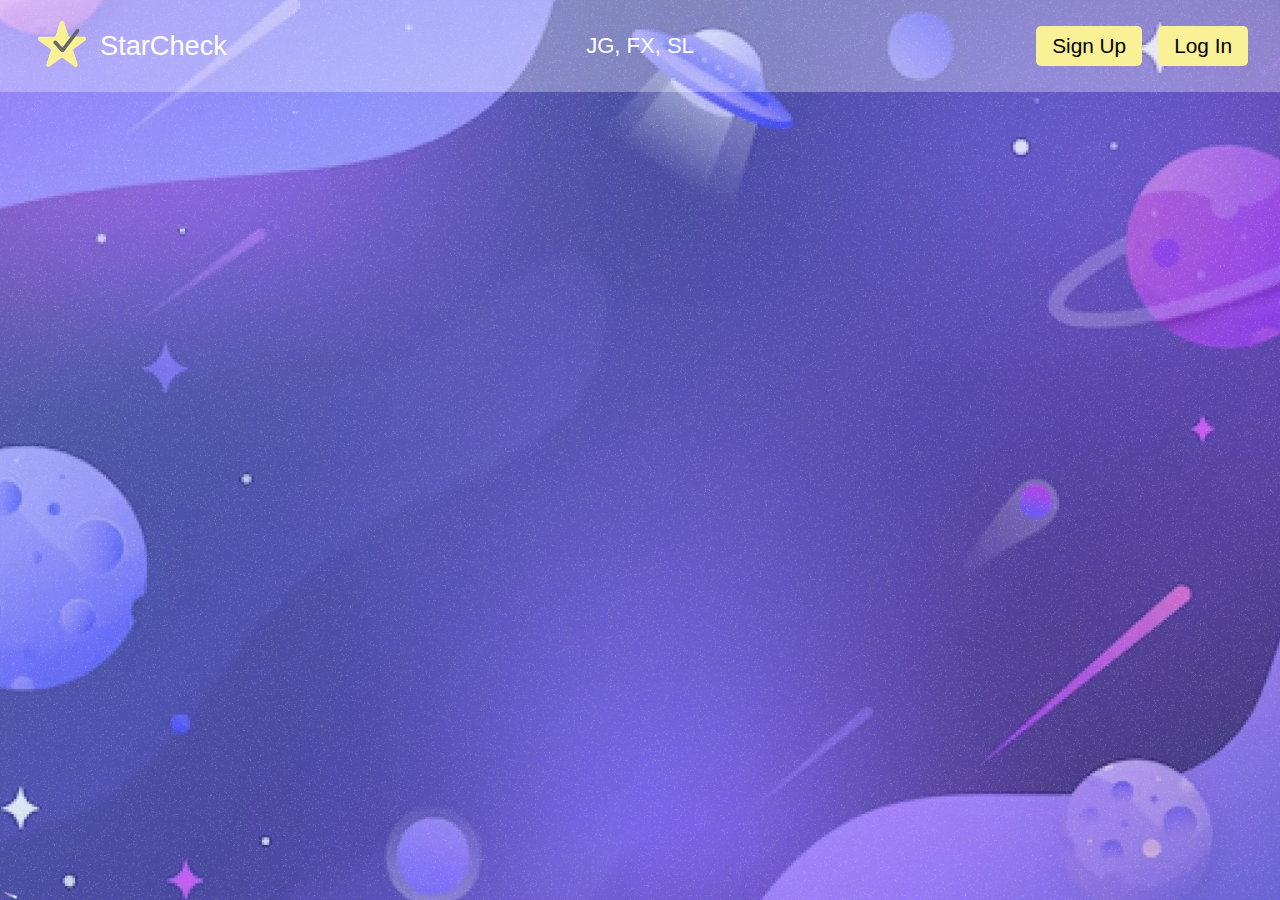
<file: index.html>
<!DOCTYPE html>
<html lang="en">

<head>
    <meta charset="UTF-8">
    <meta name="viewport" content="width=device-width, initial-scale=1.0">
    <title>StarCheck</title>
    <link rel="stylesheet" href="styles/main.css">
</head>

<body>
    <div class="container">
        <header class="navbar">
            <div class="logo">
                <img src="img/logo.png" alt="Star Logo">
                <span style="
                    font-size: 1.7rem;
                ">StarCheck</span>
            </div>
            <div class="nav-links">
                <button class="button" onclick="location.href='sign-up.html'">Sign Up</button>
                <button class="button" onclick="location.href='log-in.html'">Log In</button>
            </div>
            <div class="names">
                JG, FX, SL
            </div>
        </header>
    </div>

    <div class="hero">
        <h1 class="anim">Make checklists,<br>track your progress</h1>
        <p class="anim">Greetings Astronaut! Complete tasks and collect fuel to EXPLORE...</p>
        <button class="explore-button anim" onclick="location.href='dashboard.html'">Start your Adventure now</button>
    </div>

    <div class ="comet">
        <img src="img/comet.png" class="comet" alt="Comet 1">
        <img src="img/comet.png" class="comet" alt="Comet 2">
        <img src="img/comet.png" class="comet" alt="Comet 3">
        <img src="img/comet.png" class="comet" alt="Comet 4">
        <img src="img/comet.png" class="comet" alt="Comet 5">
        <img src="img/comet.png" class="comet" alt="Comet 6">
        <img src="img/comet.png" class="comet" alt="Comet 7">
    </div>
</body>
</html>
</file>
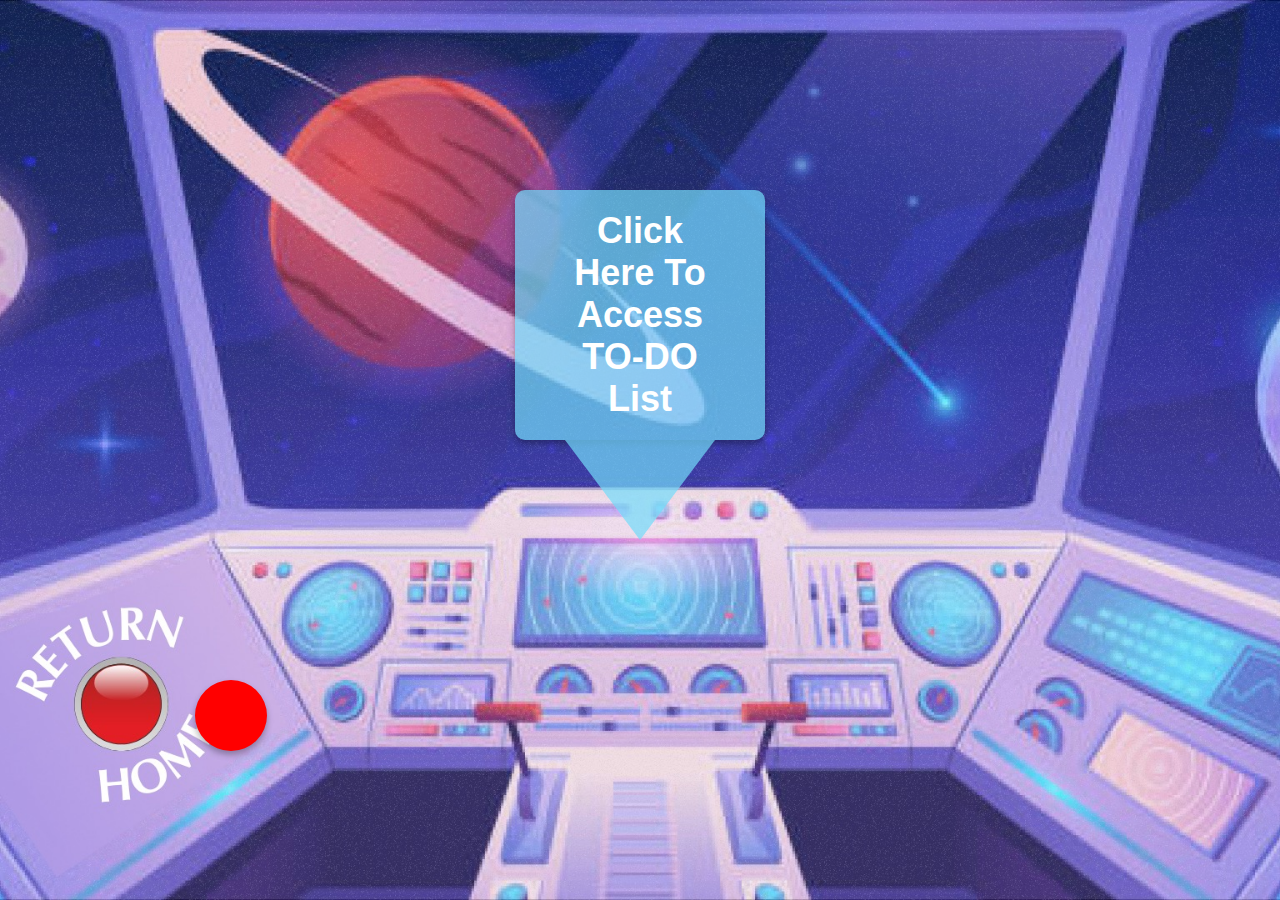
<file: dashboard.html>
<!DOCTYPE html>
<html lang="en">
<head>
  <meta charset="UTF-8">
  <meta name="viewport" content="width=device-width, initial-scale=1.0">
  <title>Dashboard</title>
  <link rel="stylesheet" href="styles/dashboard.css">
</head>
<body>
  <div class="dashboard">
    <div class="todo-container">
      <button class="todo-button" onclick="location.href='to-do.html'">Click Here To Access TO-DO List</button>
      <div class="triangle"></div>
    </div>

    <div class="button-container">
      <button class="return-button" onclick="location.href='index.html'"></button>
    </div>

  </div>
</body>
</html>
</file>
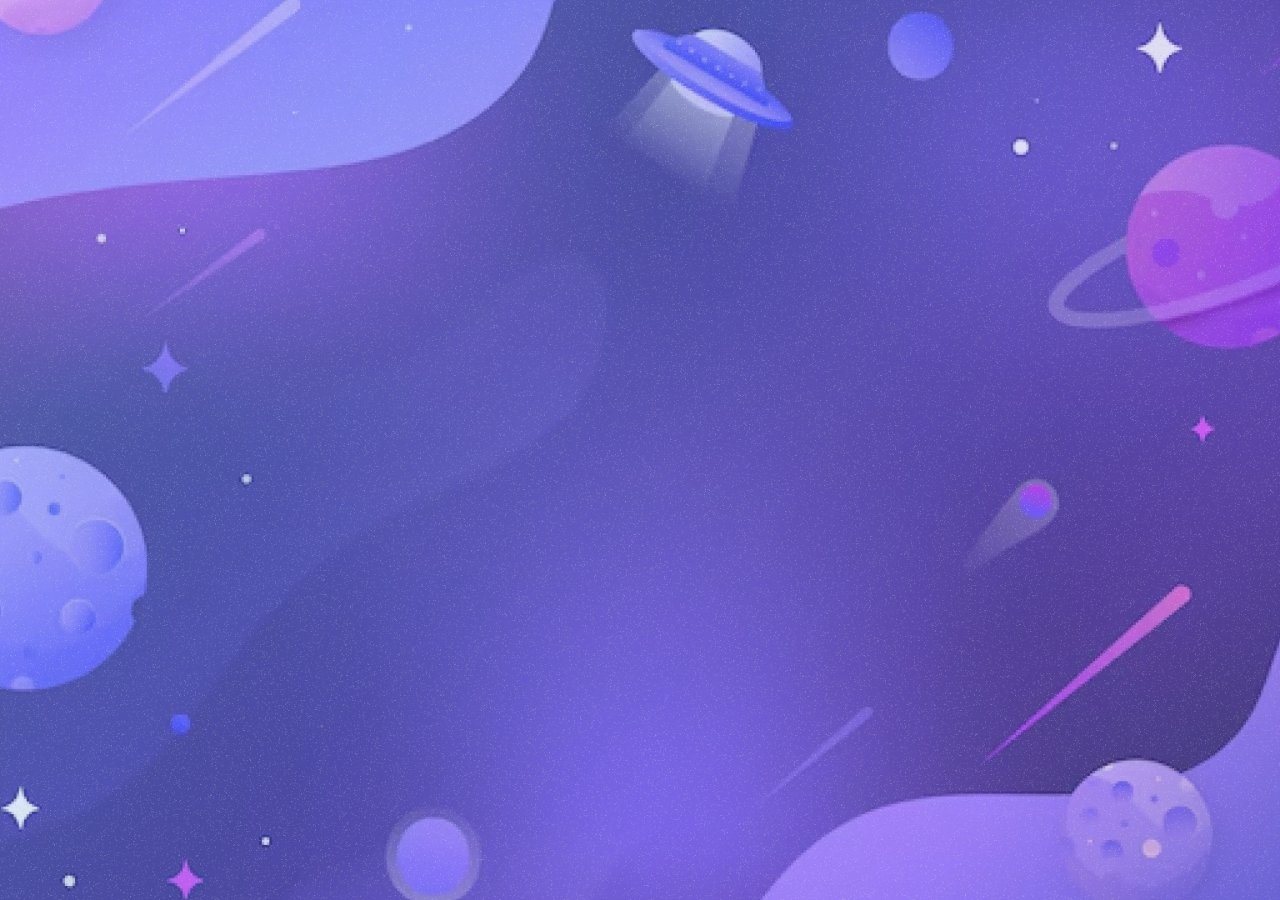
<file: log-in.html>
<!DOCTYPE html>
<html lang="en">

<head>
    <meta charset="UTF-8">
    <meta name="viewport" content="width=device-width, initial-scale=1.0">
    <title>Dashboard</title>
    <link rel="stylesheet" href="styles/main.css">
</head>

<body>
    <div id="app"
        style="width: 100vw; height: 100vh; align-items: center; justify-content: center; align-items: center; display: flex;">
    </div>
</body>

</html>

<script async crossorigin="anonymous"
    data-clerk-publishable-key="pk_test_bm90YWJsZS1tdWRmaXNoLTI4LmNsZXJrLmFjY291bnRzLmRldiQ"
    src="https://notable-mudfish-28.clerk.accounts.dev/npm/@clerk/clerk-js@latest/dist/clerk.browser.js"
    type="text/javascript"></script>

<script>
    window.addEventListener('load', async function () {
        await Clerk.load()

        console.log('ClerkJS is loaded')
    })
</script>


<script async crossorigin="anonymous"
    data-clerk-publishable-key="pk_test_bm90YWJsZS1tdWRmaXNoLTI4LmNsZXJrLmFjY291bnRzLmRldiQ"
    src="https://notable-mudfish-28.clerk.accounts.dev/npm/@clerk/clerk-js@latest/dist/clerk.browser.js"
    type="text/javascript"></script>

<script>
    window.addEventListener('load', async function () {
        await Clerk.load()

        if (Clerk.user) {
            document.getElementById('app').innerHTML = `
        <div id="user-button"></div>
      `

            const userButtonDiv = document.getElementById('user-button')

            Clerk.mountUserButton(userButtonDiv)
        } else {
            document.getElementById('app').innerHTML = `
        <div id="log-in"></div>
      `

            const signInDiv = document.getElementById('log-in')

            Clerk.mountSignIn(signInDiv, {
                afterSignInUrl: `${window.location.origin}/dashboard.html`, 
            });
        }
    })
</script>
</file>
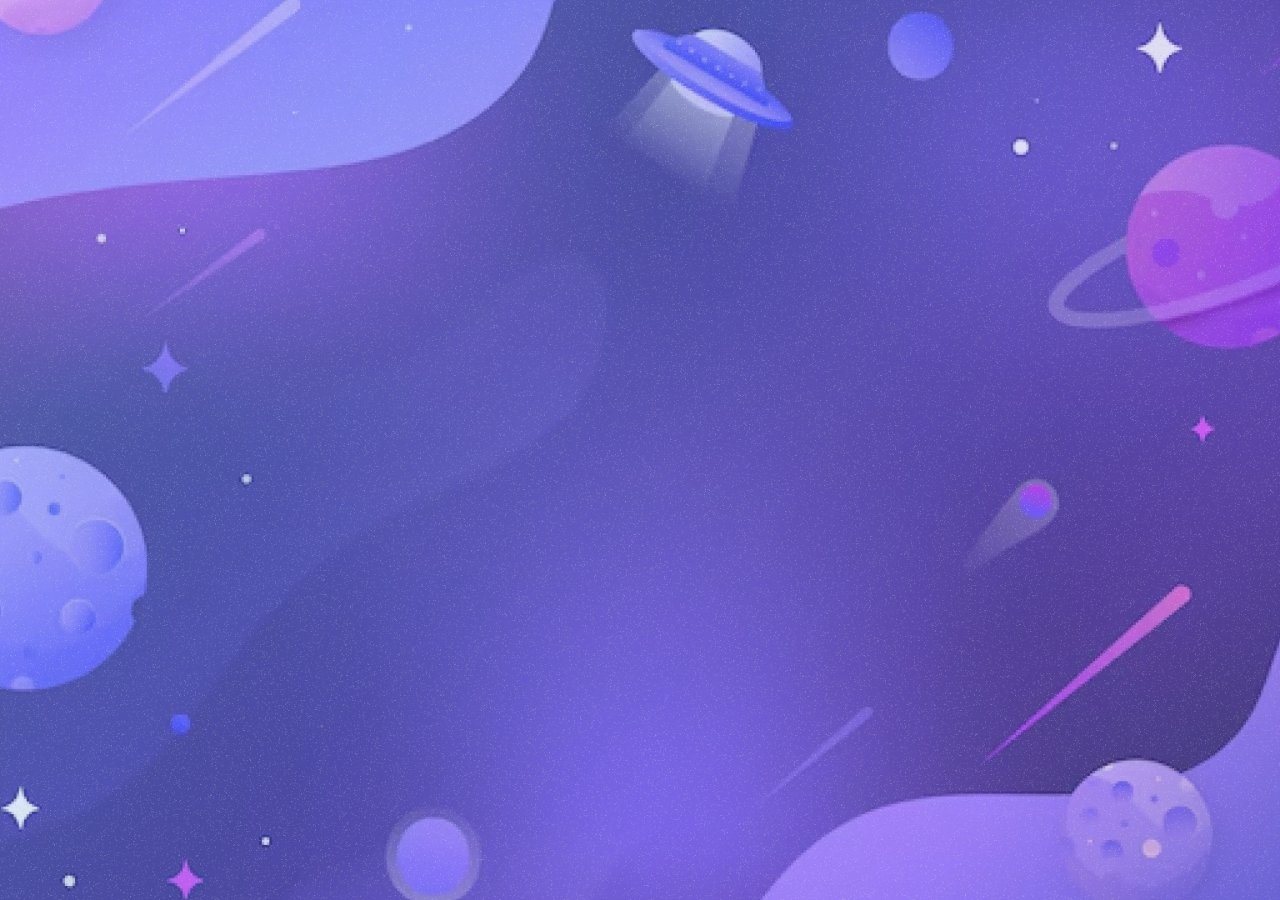
<file: sign-in.html>
<!DOCTYPE html>
<html lang="en">

<head>
    <meta charset="UTF-8">
    <meta name="viewport" content="width=device-width, initial-scale=1.0">
    <title>Dashboard</title>
    <link rel="stylesheet" href="styles/main.css">
</head>

<body>
    <div id="app" style="width: 100vw; height: 100vh; align-items: center; justify-content: center; align-items: center; display: flex;"></div>
</body>

</html>
<!-- Rest of your HTML file -->

<script async crossorigin="anonymous"
    data-clerk-publishable-key="pk_test_bm90YWJsZS1tdWRmaXNoLTI4LmNsZXJrLmFjY291bnRzLmRldiQ"
    src="https://notable-mudfish-28.clerk.accounts.dev/npm/@clerk/clerk-js@latest/dist/clerk.browser.js"
    type="text/javascript"></script>

<script>
    window.addEventListener('load', async function () {
        await Clerk.load()

        console.log('ClerkJS is loaded')
    })
</script>


<script async crossorigin="anonymous"
    data-clerk-publishable-key="pk_test_bm90YWJsZS1tdWRmaXNoLTI4LmNsZXJrLmFjY291bnRzLmRldiQ"
    src="https://notable-mudfish-28.clerk.accounts.dev/npm/@clerk/clerk-js@latest/dist/clerk.browser.js"
    type="text/javascript"></script>

<script>
    window.addEventListener('load', async function () {
        await Clerk.load()

        if (Clerk.user) {
            document.getElementById('app').innerHTML = `
        <div id="user-button"></div>
      `

            const userButtonDiv = document.getElementById('user-button')

            Clerk.mountUserButton(userButtonDiv)
        } else {
            document.getElementById('app').innerHTML = `
        <div id="sign-in"></div>
      `

            const signInDiv = document.getElementById('sign-in')

            Clerk.mountSignIn(signInDiv)
        }
    })
</script>
</file>
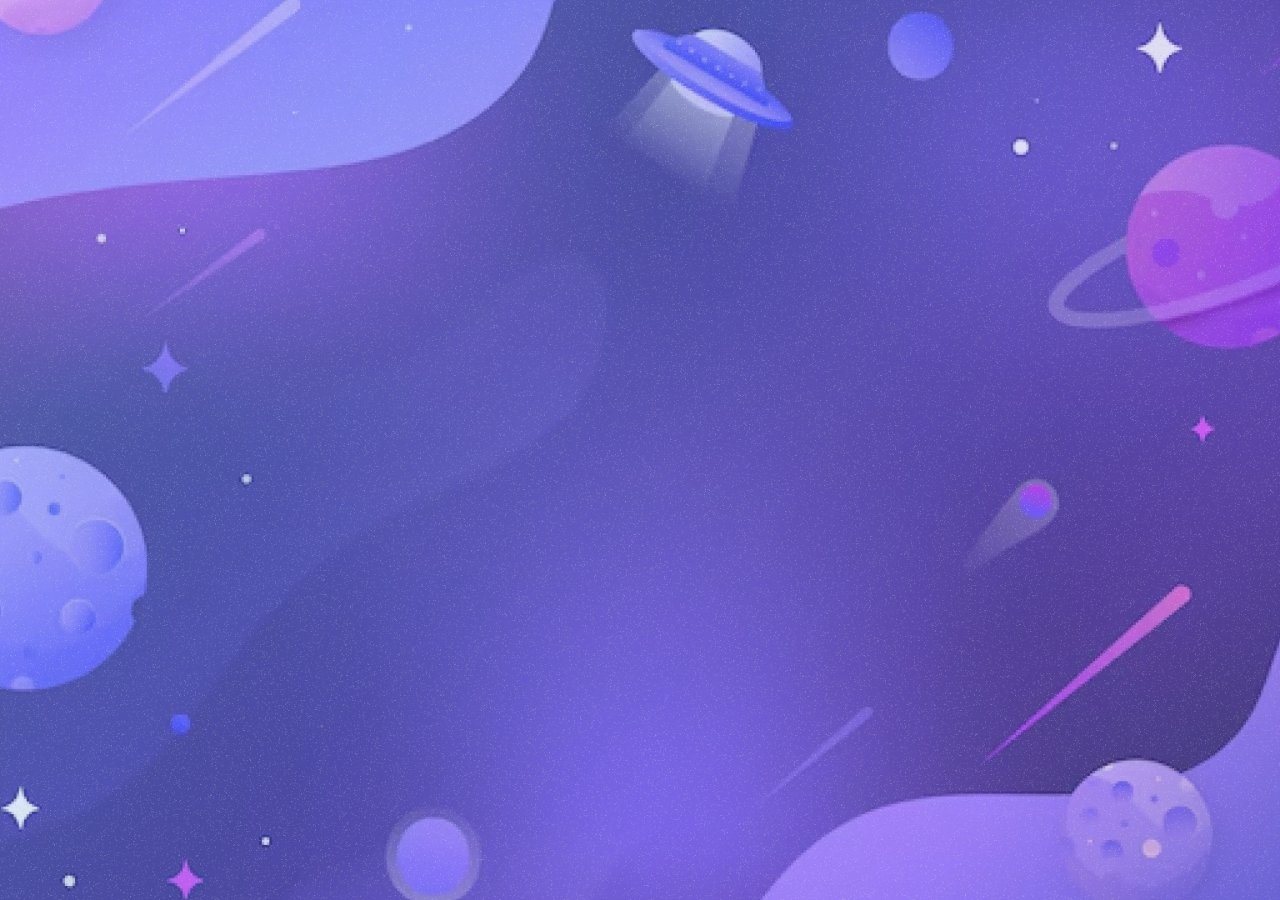
<file: sign-up.html>
<!DOCTYPE html>
<html lang="en">

<head>
    <meta charset="UTF-8">
    <meta name="viewport" content="width=device-width, initial-scale=1.0">
    <title>Dashboard</title>
    <link rel="stylesheet" href="styles/main.css">
</head>

<body>
    <div id="app"
        style="width: 100vw; height: 100vh; align-items: center; justify-content: center; align-items: center; display: flex;">
    </div>
</body>

</html>

<script async crossorigin="anonymous"
    data-clerk-publishable-key="pk_test_bm90YWJsZS1tdWRmaXNoLTI4LmNsZXJrLmFjY291bnRzLmRldiQ"
    src="https://notable-mudfish-28.clerk.accounts.dev/npm/@clerk/clerk-js@latest/dist/clerk.browser.js"
    type="text/javascript"></script>

<script>
    window.addEventListener('load', async function () {
        await Clerk.load()

        console.log('ClerkJS is loaded')
    })
</script>


<script async crossorigin="anonymous"
    data-clerk-publishable-key="pk_test_bm90YWJsZS1tdWRmaXNoLTI4LmNsZXJrLmFjY291bnRzLmRldiQ"
    src="https://notable-mudfish-28.clerk.accounts.dev/npm/@clerk/clerk-js@latest/dist/clerk.browser.js"
    type="text/javascript"></script>

<script>
    window.addEventListener('load', async function () {
        await Clerk.load()

        if (Clerk.user) {
            document.getElementById('app').innerHTML = `
        <div id="user-button"></div>
      `

            const userButtonDiv = document.getElementById('user-button')

            Clerk.mountUserButton(userButtonDiv)
        } else {
            document.getElementById('app').innerHTML = `
  <div id="sign-up"></div>
`

            const signUpDiv = document.getElementById('sign-up')

            Clerk.mountSignUp(signUpDiv, {
                afterSignUpUrl: `${window.location.origin}/dashboard.html`,
            })
        }
    })
</script>
</file>
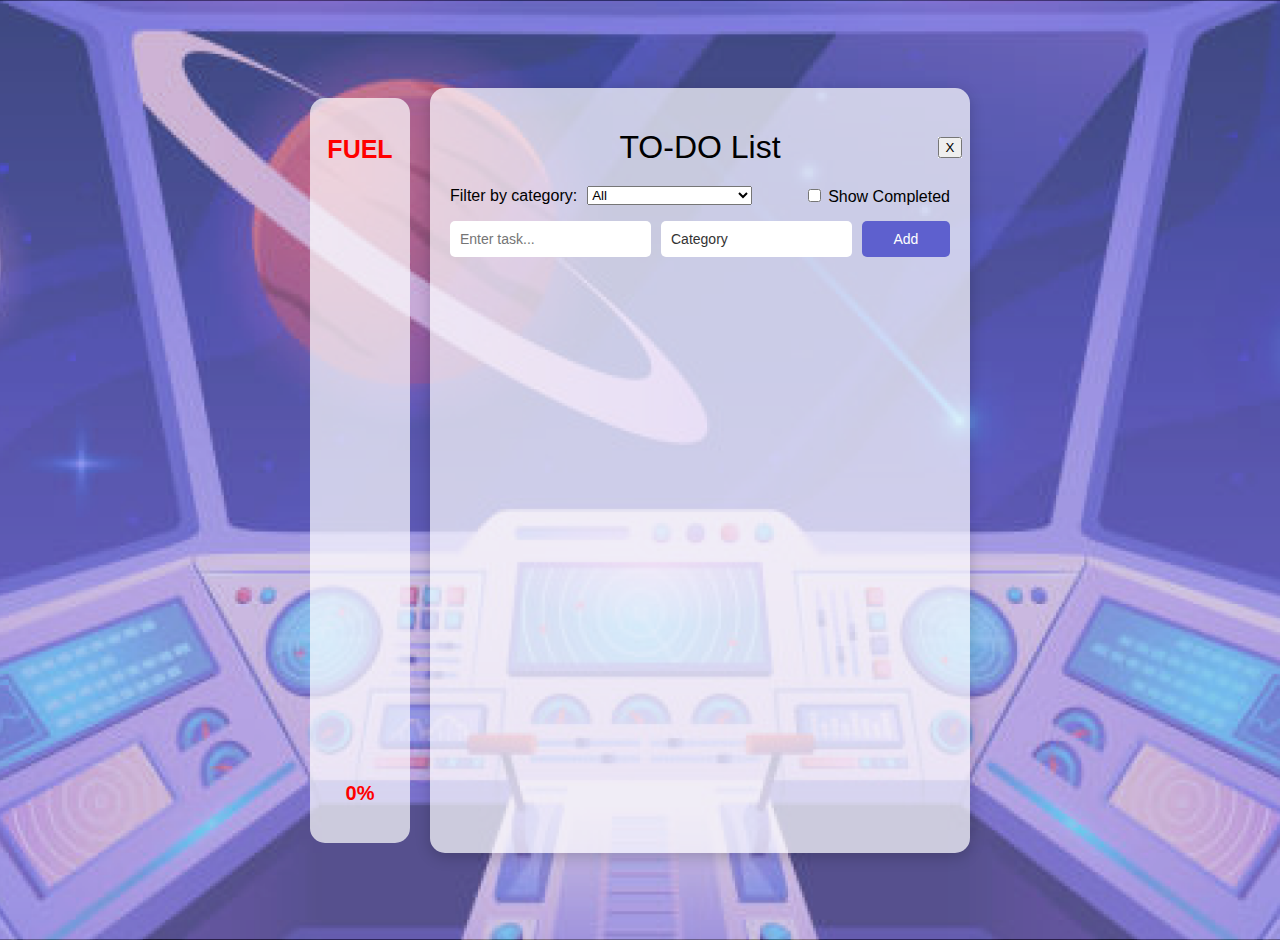
<file: to-do.html>
<!DOCTYPE html>
<html lang="en">
<head>
  <meta charset="UTF-8">
  <meta name="viewport" content="width=device-width, initial-scale=1.0">
  <title>To-Do</title>
  <style>
    body {
      overflow: hidden;
      background: url('../img/to-do-background.png') no-repeat center center/cover;
      color: rgb(0, 0, 0);
      font-family: Optima, sans-serif;
      margin: 0;
      padding: 20px;
      height: 100vh;
      display: flex;
      justify-content: center;
      align-items: center;
    }
    .progress-bar-container {
      width: 100px;
      background: rgba(255, 255, 255, 0.7);
      border-radius: 15px;
      margin-right: 20px;
      position: relative;
      display: flex;
      flex-direction: column;
      align-items: center;
      padding: 10px 0;
      height: calc(85vh - 40px); 
    }
    .progress-bar {
      width: 80%;
      height: 0%;
      background-color: #fdfd96;
      border-radius: 10px;
      position: absolute;
      bottom: 10%;
      transition: height 0.3s ease-in-out;
    }
    .progress-bar-label {
      position: absolute;
      top: 5%;
      font-size: 25px;
      color: red;
      font-weight: bold;
      text-align: center;
    }
    .progress-bar-percentage {
      position: absolute;
      bottom: 5%;
      font-size: 20px;
      color: red;
      font-weight: bold;
      text-align: center;
    }
    .container {
      width: 500px;
      height: calc(85vh - 40px); 
      background: rgba(255, 255, 255, 0.7);
      border-radius: 15px;
      padding: 20px;
      box-shadow: 0 4px 15px rgba(0, 0, 0, 0.2);
      display: flex;
      flex-direction: column;
    }
    h1 {
      text-align: center;
      color: #000000;
      margin-bottom: 20px;
      font-weight: 300;
    }
    .filter-group {
      margin-bottom: 15px;
      display: flex;
      justify-content: space-between;
      align-items: center;
      gap: 10px;
    }
    .filter-group label:last-child {
      margin-left: auto;
    }
    .form-group {
      display: flex;
      justify-content: space-between;
      gap: 10px;
      margin-bottom: 15px;
    }
    .form-group input, .form-group select, .form-group button {
      padding: 10px;
      border-radius: 5px;
      font-size: 14px;
      border: none;
    }
    .form-group input {
      flex: 2;
    }
    .form-group select {
      flex: 2;
      padding: 10px;
      border-radius: 5px;
      font-size: 14px;
      border: none;
      appearance: none;
      background: white;
      color: #333;
      position: relative;
    }
    .form-group button {
      background-color: #5e60ce;
      color: #ffffff;
      border: none;
      cursor: pointer;
      flex: 0.8;
    }
    ul {
      list-style: none;
      padding: 0;
      margin: 0;
      overflow-y: auto;
      flex-grow: 1;
      border-radius: 8px;
    }
    ul li {
      background: rgba(255, 255, 255, 0.85);
      margin: 8px 0;
      padding: 10px 15px;
      border-radius: 8px;
      display: flex;
      align-items: center;
      justify-content: space-between;
      box-shadow: 0 2px 8px rgba(0, 0, 0, 0.1);
    }
    ul li .star {
      font-size: 20px;
      color: #ccc;
      cursor: pointer;
      margin-right: 10px;
    }
    ul li .star.checked {
      color: gold;
    }
    ul li .task-text {
      flex-grow: 1;
      word-wrap: break-word;
      font-size: 14px;
      color: #333;
      text-align: left;
    }
    ul li .task-text.strikethrough {
      text-decoration: line-through;
      color: #aaa;
    }
    ul li span {
      font-size: 14px;
      color: #666;
      text-align: right;
      align-self: center;
    }
    .delete-btn {
      background: none;
      color: #888;
      border: none;
      font-size: 16px;
      cursor: pointer;
      align-self: flex-start;
    }
    .delete-btn:hover {
      color: #555;
    }

    .return-to-launch {
        background-color: white;
        position: absolute;
        margin-bottom: 645px;
        margin-left: 620px;
        padding-left: 7 7 7 7;
        cursor: pointer;
    }

  </style>
</head>
<body>
    <a class="return-to-launch" href="dashboard.html">
        <button>X</button>
    </a>
    
  <div class="progress-bar-container">
    <div class="progress-bar-label">FUEL</div>
    <div class="progress-bar" id="progress-bar"></div>
    <div class="progress-bar-percentage" id="progress-percentage">0%</div>
  </div>
  <div class="container">
    <h1>TO-DO List</h1>
    <div class="filter-group">
      <label for="filter-category">Filter by category:</label>
      <select id="filter-category">
        <option value="All">All</option>
        <option value="Exploration">Exploration</option>
        <option value="Spaceship Maintenance">Spaceship Maintenance</option>
        <option value="Daily Tasks">Daily Tasks</option>
        
      </select>
      <label>
        <input type="checkbox" id="show-completed"> Show Completed
      </label>
    </div>
    <div class="form-group">
      <input type="text" id="task-input" placeholder="Enter task...">
      <select id="category-select">
        <option value="" disabled selected>Category</option>
        <option value="Exploration">Exploration</option>
        <option value="Spaceship Maintenance">Spaceship Maintenance</option>
        <option value="Daily Tasks">Daily Tasks</option>
      </select>
      <button id="add-task-btn">Add</button>
    </div>
    <ul id="task-list"></ul>
  </div>

  <script>
    const taskInput = document.getElementById('task-input');
    const categorySelect = document.getElementById('category-select');
    const addTaskBtn = document.getElementById('add-task-btn');
    const taskList = document.getElementById('task-list');
    const progressBar = document.getElementById('progress-bar');
    const progressPercentage = document.getElementById('progress-percentage');
    const showCompletedCheckbox = document.getElementById('show-completed');
    const filterCategory = document.getElementById('filter-category');

    function updateProgressBar() {
      const tasks = Array.from(taskList.querySelectorAll('li'));
      const totalTasks = tasks.length;
      const completedTasks = tasks.filter(task => task.querySelector('.star').classList.contains('checked')).length;
      const progress = totalTasks === 0 ? 0 : Math.min((completedTasks / totalTasks) * 100, 100);
      progressBar.style.height = `${progress * 0.8}%`;
      progressPercentage.textContent = `${progress.toFixed(0)}%`; 
    }
    
    function addTask() {
      const task = taskInput.value.trim();
      const category = categorySelect.value;

      if (task === '') {
        alert('Please enter a task.');
        return;
      }

      if (category === '') {
        alert('Please select a category.');
        return;
      }

      const listItem = document.createElement('li');
      listItem.setAttribute('data-category', category);
      listItem.setAttribute('data-completed', 'false');
      listItem.setAttribute('data-timestamp', Date.now());
      listItem.innerHTML = `
        <span class="star">&#9734;</span>
        <span class="task-text">${task}</span>
        <span>[${category}]</span>
        <button class="delete-btn">&times;</button>
      `;

      const star = listItem.querySelector('.star');
      const taskText = listItem.querySelector('.task-text');

      star.addEventListener('click', () => {
        const isChecked = star.classList.toggle('checked');
        star.innerHTML = isChecked ? '&#9733;' : '&#9734;';
        taskText.classList.toggle('strikethrough', isChecked);
        listItem.setAttribute('data-completed', isChecked.toString());
        updateTaskVisibility();
        updateProgressBar();
      });

      const deleteBtn = listItem.querySelector('.delete-btn');
      deleteBtn.addEventListener('click', () => {
        taskList.removeChild(listItem);
        updateProgressBar();
      });

      taskList.appendChild(listItem);
      taskInput.value = '';
      taskInput.focus();
      updateTaskVisibility();
      updateProgressBar();
    }

    function updateTaskVisibility() {
      const showCompleted = showCompletedCheckbox.checked;
      const selectedCategory = filterCategory.value;
      const tasks = Array.from(taskList.querySelectorAll('li'));

      tasks.forEach(task => {
        const isCompleted = task.getAttribute('data-completed') === 'true';
        const taskCategory = task.getAttribute('data-category');

        const matchesCategory = selectedCategory === 'All' || taskCategory === selectedCategory;
        const matchesCompletion = showCompleted || !isCompleted;

        task.style.display = matchesCategory && matchesCompletion ? 'flex' : 'none';
      });

      const sortedTasks = tasks.sort((a, b) => {
        const isCompletedA = a.getAttribute('data-completed') === 'true';
        const isCompletedB = b.getAttribute('data-completed') === 'true';
        if (isCompletedA !== isCompletedB) {
          return isCompletedA ? 1 : -1; 
        }
        const timeA = parseInt(a.getAttribute('data-timestamp'));
        const timeB = parseInt(b.getAttribute('data-timestamp'));
        return timeB - timeA;
      });

      sortedTasks.forEach(task => taskList.appendChild(task));
    }

    addTaskBtn.addEventListener('click', addTask);

    taskInput.addEventListener('keydown', (event) => {
      if (event.key === 'Enter') {
        addTask();
      }
    });

    filterCategory.addEventListener('change', updateTaskVisibility);
    showCompletedCheckbox.addEventListener('change', updateTaskVisibility);

    window.addEventListener('load', updateTaskVisibility);
  </script>
</body>
</html>
</file>
<file: styles/main.css>
* {
    margin: 0;
    padding: 0;
    box-sizing: border-box;
}

body {
    font-family: Optima, sans-serif;
    background: url('../img/background.png') no-repeat center center/cover;
    color: white;
    display: flex;
    flex-direction: column;
    min-height: 100vh;
}

.navbar {
    display: flex;
    justify-content: space-between;
    align-items: center;
    padding: 1rem 2rem;
    background: rgb(255 255 255 / 30%);
    position: absolute;
    top: 0;
    width: 100vw;
}

.names {
    position: absolute;
    top: 50%;
    left: 50%;
    transform: translate(-50%, -50%);
    font-size: 22px;
    text-align: center;
}

.logo {
    display: flex;
    align-items: center;
}

.logo img {
    height: 60px;
    margin-right: 0.5rem;
}

.nav-links {
    display: flex;
    justify-content: flex-end;
    align-items: center;
    gap: 1rem;
}

.nav-links span {
    font-size: 25px;
    text-align: center;
    margin: auto;
}

.button {
    background-color: #faf096;
    color: black;
    border: none;
    padding: 0.5rem 1rem;
    border-radius: 5px;
    cursor: pointer;
    font-weight: normal;
    font-family: Optima, sans-serif;
    font-size: 1.3rem;
}

.button:hover {
    background-color: #faf096;
}

.hero {
    text-align: center;
    margin: auto;
    display: flex;
    flex-direction: column;
    justify-content: center;
    align-items: center;
    flex-grow: 1;
    height: 100vh;
}

.hero h1 {
    font-size: 5.4rem;
    margin-bottom: 1rem;
    line-height: 1;
    white-space: pre-line;
    padding-top: 3.5rem;
}

.hero p {
    font-size: 1.5rem;
    margin-top: 1.5rem;
    margin-bottom: 3rem;
}

.explore-button {
    background-color: #faf096;
    color: black;
    border: none;
    padding: 0.8rem 2rem;
    border-radius: 10px;
    cursor: pointer;
    font-size: 1.8rem;
    font-weight: normal;
    font-family: Optima, sans-serif;
}

.explore-button:hover {
    background-color: #faf096;
}

.anim{
    opacity: 0;
    transform: translateY(30px);
    animation: moveup 0.5s linear forwards;
}
@keyframes moveup{
    100%{
        opacity: 1;
        transform: translateY(0px);
    }
}

.comet img {
    width: 20px;
    height: auto;
    display: inline-block;
    align-items: center;
    justify-content: space-around;
    position: absolute;
    bottom: 0;
}
</file>
<file: styles/dashboard.css>
body {
    margin: 0;
    padding: 0;
    background: url('../img/lol.jpeg') no-repeat center center/cover;
    height: 100vh;
    display: flex;
    flex-direction: column;
    justify-content: center;
    align-items: center;
    font-family: Optima, sans-serif;
  }
  
  .dashboard {
    position: relative;
    width: 100%;
    height: 100%;
    display: flex;
    justify-content: center;
    align-items: center;
  }
  
  .todo-container {
    position: absolute;
    top: 35%;
    left: 50%;
    transform: translate(-50%, -50%);
    text-align: center;
  }
  
  .todo-button {
    background-color: rgba(116,220,250, 0.7);
    color: white;
    padding: 20px 40px;
    font-size: 36px;
    font-weight: bold;
    height: 250px;
    width: 250px;
    border: none;
    border-radius: 10px;
    cursor: pointer;
    box-shadow: 0px 4px 6px rgba(0, 0, 0, 0.3);
    font-family: Optima, sans-serif;
  }
  
  .triangle {
    position: absolute;
    top: 100%; 
    left: 50%; 
    transform: translateX(-50%);
    width: 0;
    height: 0;
    border-left: 75px solid transparent; 
    border-right: 75px solid transparent; 
    border-bottom: 100px solid transparent;
    border-top: 100px solid rgba(116,220,250, 0.7); 
  }

  .return-button {
    background-color: red;
    width: 72px;
    height: 71px;
    border-radius: 50%;
    border: 2px solid rgb(255, 0, 0);
    cursor: pointer;
    position: absolute;
    bottom: 16.6%;
    left: 15.2%;
    box-shadow: 0px 4px 6px rgba(0, 0, 0, 0.3);
  }
</file>
